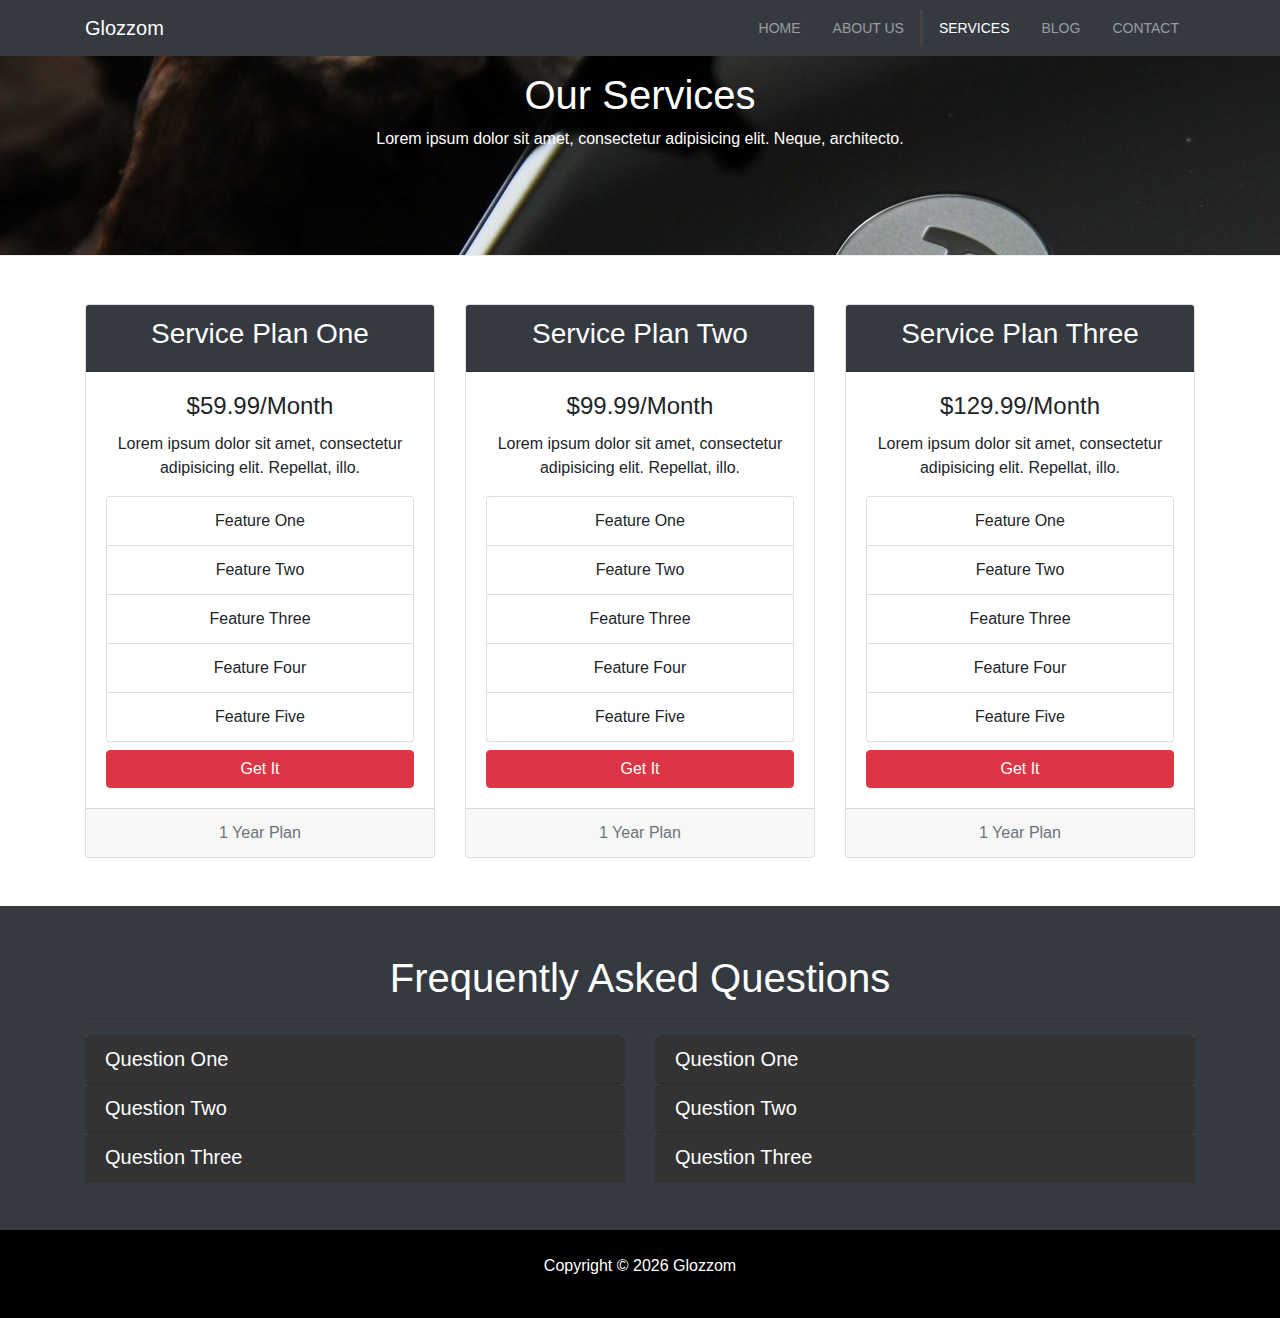
<file: services.html>
<!DOCTYPE html>
<html lang="en">
	<head>
		<meta charset="UTF-8" />

		<link
			rel="stylesheet"
			href="https://use.fontawesome.com/releases/v5.7.0/css/all.css"
			integrity="sha384-lZN37f5QGtY3VHgisS14W3ExzMWZxybE1SJSEsQp9S+oqd12jhcu+A56Ebc1zFSJ"
			crossorigin="anonymous"
		/>
		<link
			rel="stylesheet"
			href="https://maxcdn.bootstrapcdn.com/bootstrap/4.0.0/css/bootstrap.min.css"
			integrity="sha384-Gn5384xqQ1aoWXA+058RXPxPg6fy4IWvTNh0E263XmFcJlSAwiGgFAW/dAiS6JXm"
			crossorigin="anonymous"
		/>

		<link rel="stylesheet" href="css/style.css" />
		<title>Glozzom</title>
	</head>
	<body>
		<nav class="navbar navbar-expand-sm navbar-dark bg-dark">
			<div class="container">
				<a href="index.html" class="navbar-brand">Glozzom</a>

				<button
					class="navbar-toggler"
					data-toggle="collapse"
					data-target="#navbarCollapse"
				>
					<span class="navbar-toggler-icon"></span>
				</button>

				<div id="navbarCollapse" class="collapse navbar-collapse">
					<ul class="navbar-nav ml-auto">
						<li class="nav-item">
							<a href="index.html" class="nav-link">Home</a>
						</li>

						<li class="nav-item">
							<a href="about.html" class="nav-link">About Us</a>
						</li>

						<li class="nav-item active">
							<a href="services.html" class="nav-link">Services</a>
						</li>

						<li class="nav-item">
							<a href="blog.html" class="nav-link">Blog</a>
						</li>

						<li class="nav-item">
							<a href="contact.html" class="nav-link">Contact</a>
						</li>
					</ul>
				</div>
			</div>
		</nav>

		<!-- PAGE HEADER -->
		<header id="page-header">
			<div class="container">
				<div class="row">
					<div class="col-md-6 m-auto text-center">
						<h1>Our Services</h1>
						<p>
							Lorem ipsum dolor sit amet, consectetur adipisicing elit. Neque,
							architecto.
						</p>
					</div>
				</div>
			</div>
		</header>

		<!-- SERVICES SECTION -->
		<section id="services" class="py-5">
			<div class="container">
				<div class="row">
					<div class="col-md-4">
						<div class="card text-center">
							<div class="card-header bg-dark text-white">
								<h3>Service Plan One</h3>
							</div>
							<div class="card-body">
								<h4 class="card-title">$59.99/Month</h4>
								<p class="card-text">
									Lorem ipsum dolor sit amet, consectetur adipisicing elit.
									Repellat, illo.
								</p>
								<ul class="list-group">
									<li class="list-group-item">
										<i class="fas fa-check"></i> Feature One
									</li>
									<li class="list-group-item">
										<i class="fas fa-check"></i> Feature Two
									</li>
									<li class="list-group-item">
										<i class="fas fa-check"></i> Feature Three
									</li>
									<li class="list-group-item">
										<i class="fas fa-check"></i> Feature Four
									</li>
									<li class="list-group-item">
										<i class="fas fa-check"></i> Feature Five
									</li>
								</ul>

								<a href="#" class="btn btn-danger btn-block mt-2">
									Get It
								</a>
							</div>
							<div class="card-footer text-muted">
								1 Year Plan
							</div>
						</div>
					</div>
					<div class="col-md-4">
						<div class="card text-center">
							<div class="card-header bg-dark text-white">
								<h3>Service Plan Two</h3>
							</div>
							<div class="card-body">
								<h4 class="card-title">$99.99/Month</h4>
								<p class="card-text">
									Lorem ipsum dolor sit amet, consectetur adipisicing elit.
									Repellat, illo.
								</p>
								<ul class="list-group">
									<li class="list-group-item">
										<i class="fas fa-check"></i> Feature One
									</li>
									<li class="list-group-item">
										<i class="fas fa-check"></i> Feature Two
									</li>
									<li class="list-group-item">
										<i class="fas fa-check"></i> Feature Three
									</li>
									<li class="list-group-item">
										<i class="fas fa-check"></i> Feature Four
									</li>
									<li class="list-group-item">
										<i class="fas fa-check"></i> Feature Five
									</li>
								</ul>

								<a href="#" class="btn btn-danger btn-block mt-2">
									Get It
								</a>
							</div>
							<div class="card-footer text-muted">
								1 Year Plan
							</div>
						</div>
					</div>
					<div class="col-md-4">
						<div class="card text-center">
							<div class="card-header bg-dark text-white">
								<h3>Service Plan Three</h3>
							</div>
							<div class="card-body">
								<h4 class="card-title">$129.99/Month</h4>
								<p class="card-text">
									Lorem ipsum dolor sit amet, consectetur adipisicing elit.
									Repellat, illo.
								</p>
								<ul class="list-group">
									<li class="list-group-item">
										<i class="fas fa-check"></i> Feature One
									</li>
									<li class="list-group-item">
										<i class="fas fa-check"></i> Feature Two
									</li>
									<li class="list-group-item">
										<i class="fas fa-check"></i> Feature Three
									</li>
									<li class="list-group-item">
										<i class="fas fa-check"></i> Feature Four
									</li>
									<li class="list-group-item">
										<i class="fas fa-check"></i> Feature Five
									</li>
								</ul>

								<a href="#" class="btn btn-danger btn-block mt-2">
									Get It
								</a>
							</div>
							<div class="card-footer text-muted">
								1 Year Plan
							</div>
						</div>
					</div>
				</div>
			</div>
		</section>

		<!-- FAQ -->
		<section id="faq" class="p-5 bg-dark text-white">
			<div class="container">
				<h1 class="text-center">Frequently Asked Questions</h1>
				<hr />
				<div class="row">

					<div class="col-md-6">
						<div id="accordion">
							<div class="card">
								<div class="card-header">
									<h5 class="mb-0">
										<a
											href="#collapseOne"
											data-toggle="collapse"
											data-parent="accordion"
										>
											Question One
										</a>
									</h5>
								</div>

								<div id="collapseOne" class="collapse">
									<div class="card-body">
										Lorem ipsum dolor sit amet, consectetur adipisicing elit.
										Consectetur, magni minus minima distinctio exercitationem
										illum voluptatum iusto, nihil aliquam, ipsam ipsum
										blanditiis? Natus, soluta, vel ipsum libero illum quaerat
										molestias alias possimus necessitatibus quasi eius, deserunt
										at laborum voluptates magnam!
									</div>
								</div>
							</div>

							<div class="card">
								<div class="card-header">
									<h5 class="mb-0">
										<a
											href="#collapseTwo"
											data-toggle="collapse"
											data-parent="accordion"
										>
											Question Two
										</a>
									</h5>
								</div>

								<div id="collapseTwo" class="collapse">
									<div class="card-body">
										Lorem ipsum dolor sit amet, consectetur adipisicing elit.
										Consectetur, magni minus minima distinctio exercitationem
										illum voluptatum iusto, nihil aliquam, ipsam ipsum
										blanditiis? Natus, soluta, vel ipsum libero illum quaerat
										molestias alias possimus necessitatibus quasi eius, deserunt
										at laborum voluptates magnam!
									</div>
								</div>
							</div>
							<div class="card">
								<div class="card-header">
									<h5 class="mb-0">
										<a
											href="#collapseThree"
											data-toggle="collapse"
											data-parent="accordion"
										>
											Question Three
										</a>
									</h5>
								</div>

								<div id="collapseThree" class="collapse">
									<div class="card-body">
										Lorem ipsum dolor sit amet, consectetur adipisicing elit.
										Consectetur, magni minus minima distinctio exercitationem
										illum voluptatum iusto, nihil aliquam, ipsam ipsum
										blanditiis? Natus, soluta, vel ipsum libero illum quaerat
										molestias alias possimus necessitatibus quasi eius, deserunt
										at laborum voluptates magnam!
									</div>
								</div>
							</div>
						</div>
					</div>

					<div class="col-md-6">
						<div id="accordion">
							<div class="card">
								<div class="card-header">
									<h5 class="mb-0">
										<a
											href="#collapseFour"
											data-toggle="collapse"
											data-parent="accordion"
										>
											Question One
										</a>
									</h5>
								</div>

								<div id="collapseFour" class="collapse">
									<div class="card-body">
										Lorem ipsum dolor sit amet, consectetur adipisicing elit.
										Consectetur, magni minus minima distinctio exercitationem
										illum voluptatum iusto, nihil aliquam, ipsam ipsum
										blanditiis? Natus, soluta, vel ipsum libero illum quaerat
										molestias alias possimus necessitatibus quasi eius, deserunt
										at laborum voluptates magnam!
									</div>
								</div>
							</div>

							<div class="card">
								<div class="card-header">
									<h5 class="mb-0">
										<a
											href="#collapseFive"
											data-toggle="collapse"
											data-parent="accordion"
										>
											Question Two
										</a>
									</h5>
								</div>

								<div id="collapseFive" class="collapse">
									<div class="card-body">
										Lorem ipsum dolor sit amet, consectetur adipisicing elit.
										Consectetur, magni minus minima distinctio exercitationem
										illum voluptatum iusto, nihil aliquam, ipsam ipsum
										blanditiis? Natus, soluta, vel ipsum libero illum quaerat
										molestias alias possimus necessitatibus quasi eius, deserunt
										at laborum voluptates magnam!
									</div>
								</div>
							</div>
							<div class="card">
								<div class="card-header">
									<h5 class="mb-0">
										<a
											href="#collapseSix"
											data-toggle="collapse"
											data-parent="accordion"
										>
											Question Three
										</a>
									</h5>
								</div>

								<div id="collapseSix" class="collapse">
									<div class="card-body">
										Lorem ipsum dolor sit amet, consectetur adipisicing elit.
										Consectetur, magni minus minima distinctio exercitationem
										illum voluptatum iusto, nihil aliquam, ipsam ipsum
										blanditiis? Natus, soluta, vel ipsum libero illum quaerat
										molestias alias possimus necessitatibus quasi eius, deserunt
										at laborum voluptates magnam!
									</div>
								</div>
							</div>
						</div>
					</div>
				</div>
			</div>
		</section>

		<footer id="main-footer" class="text-center p-4">
			<div class="container">
				<div class="row">
					<div class="col">
						<p>Copyright &copy; <span id="year"></span> Glozzom</p>
					</div>
				</div>
			</div>
		</footer>

		<script
			src="http://code.jquery.com/jquery-3.3.1.min.js"
			integrity="sha256-FgpCb/KJQlLNfOu91ta32o/NMZxltwRo8QtmkMRdAu8="
			crossorigin="anonymous"
		></script>
		<script
			src="https://cdnjs.cloudflare.com/ajax/libs/popper.js/1.12.9/umd/popper.min.js"
			integrity="sha384-ApNbgh9B+Y1QKtv3Rn7W3mgPxhU9K/ScQsAP7hUibX39j7fakFPskvXusvfa0b4Q"
			crossorigin="anonymous"
		></script>
		<script
			src="https://maxcdn.bootstrapcdn.com/bootstrap/4.0.0/js/bootstrap.min.js"
			integrity="sha384-JZR6Spejh4U02d8jOt6vLEHfe/JQGiRRSQQxSfFWpi1MquVdAyjUar5+76PVCmYl"
			crossorigin="anonymous"
		></script>

		<script>
			// Get the current year for the copyright
			$("#year").text(new Date().getFullYear())
		</script>
	</body>
</html>
</file>
<file: css/style.css>
body {
	overflow-x: hidden;
}

.navbar .nav-link {
	font-size: 14px;
	text-transform: uppercase;
	padding-left: 1rem !important;
	padding-right: 1rem !important;
}

.navbar .nav-item.active {
	border-left: #444 3px solid;
}

.carousel-item {
	height: 450px;
}

.carousel-image-1 {
	background: url('../img/image1.jpg');
	background-size: cover
}

.carousel-image-2 {
	background: url('../img/image2.jpg');
	background-size: cover
}

.carousel-image-3 {
	background: url('../img/image3.jpg');
	background-size: cover
}

#home-heading {
	position: relative;
	min-height: 200px;
	background: url('../img/lights.jpg');
	background-attachment: fixed;
	background-repeat: no-repeat;
	text-align: center;
	color: white;
}

.dark-overlay {
	position: absolute;
	top: 0;
	left: 0;
	width: 100%;
	height: 100%;
	background: rgba(0, 0, 0, 0.7)
}

#main-footer {
	background: #000;
	color: #fff;
}

#video-play {
	position: relative;
	min-height: 200px;
	background: url('../img/media.jpg');
	background-attachment: fixed;
	background-repeat: no-repeat;
	background-position: 0 -300px;
	text-align: center;
	color: white;	
}

#video-play a {
	color: #fff;
}

#page-header {
	height: 200px;
	background: url('../img/image1.jpg');
	background-position: 0 -360px;
	background-attachment: fixed;
	background-repeat: no-repeat;
	color: #fff;
	border-bottom: 1px #eee solid;
	padding-top: 15px;
}

.about-img {
	margin-top: -50px;
}

#faq .card {
	border: #444;
}

#faq a {
	color: #fff;
	text-decoration: none;
}

#faq .card-body,
#faq .card-header {
	background: #333;
}
</file>
